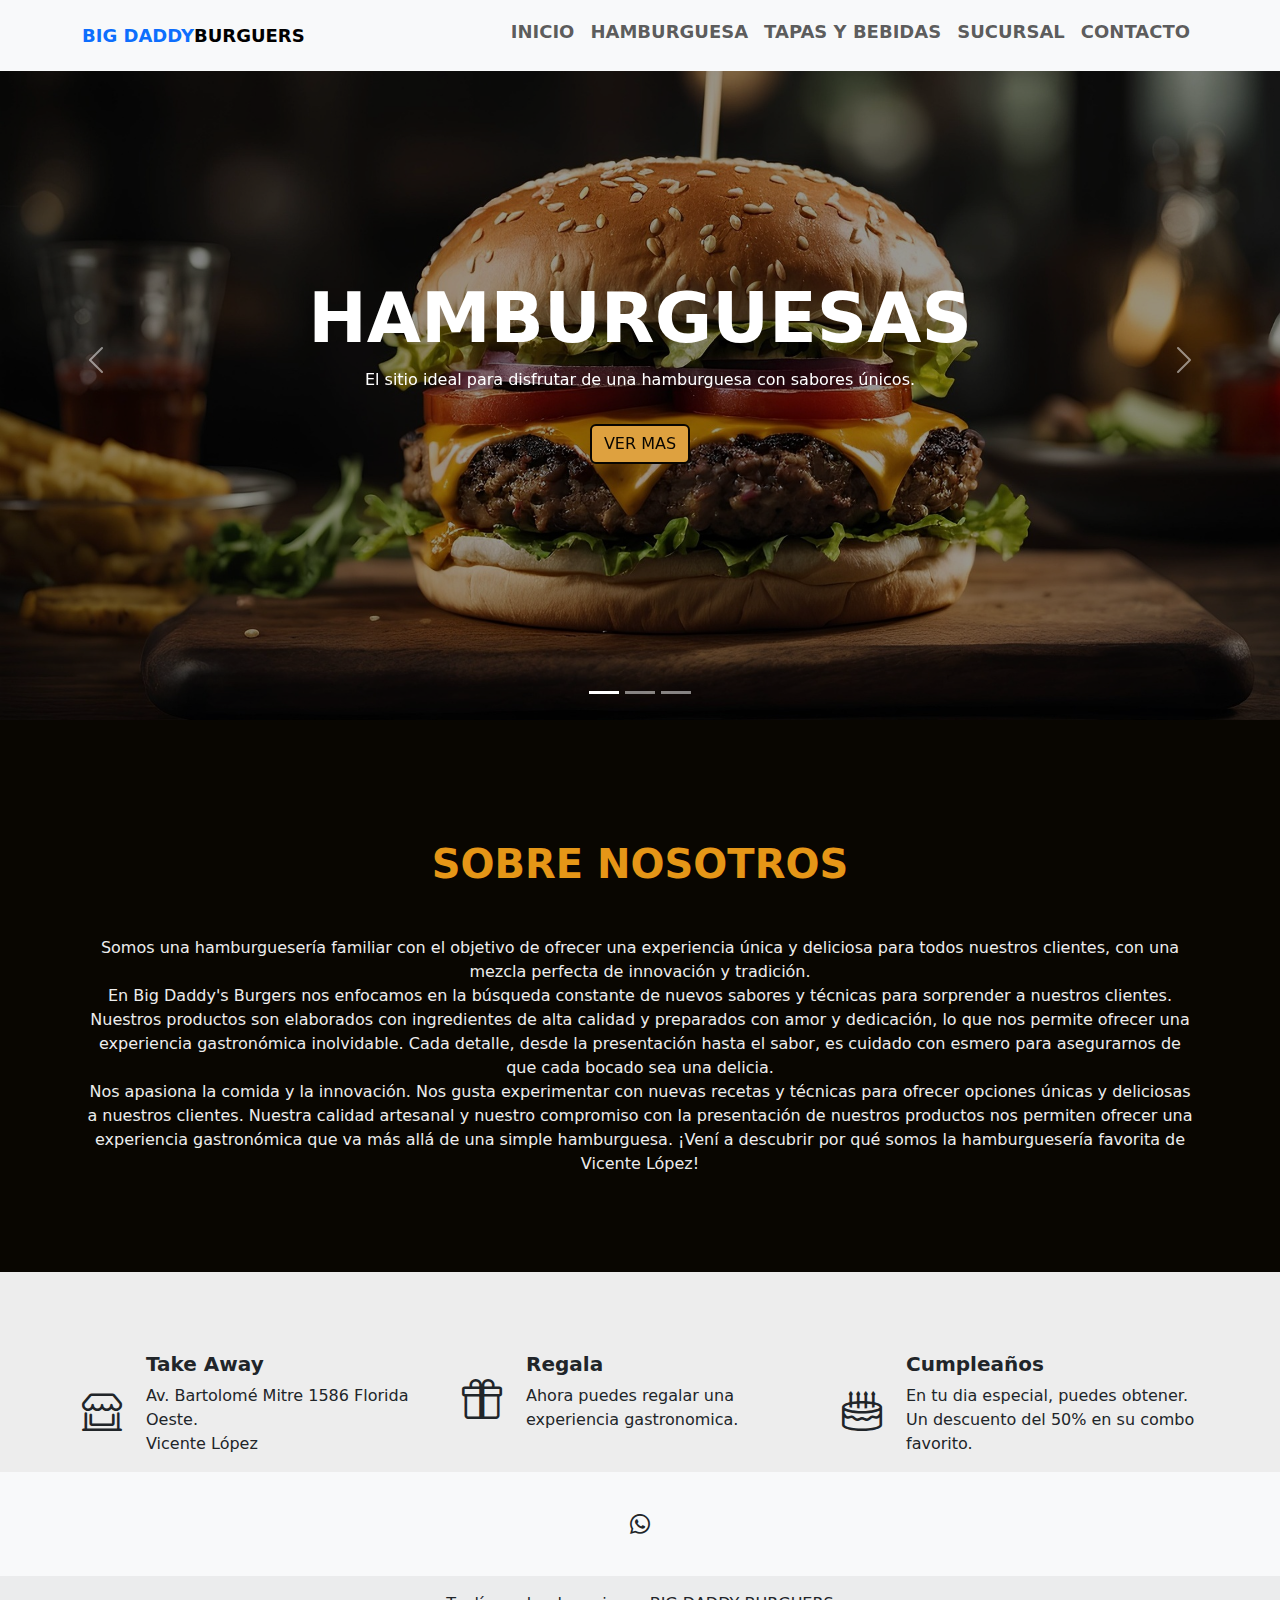
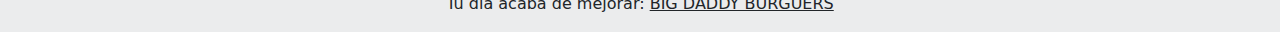
<file: index.html>
<!DOCTYPE html>
<html lang="es">

<head>
    <meta charset="UTF-8">
    <meta name="viewport" content="width=device-width, initial-scale=1.0">

    <title>BIGDADDYBURGUERS</title>

    <link rel="shortcut icon" href="./MULTIMEDIA/LOGO Y FONDO/LOGO SIN FONDO.png" type="ICONO">

    <link href="https://cdn.jsdelivr.net/npm/bootstrap@5.3.3/dist/css/bootstrap.min.css" rel="stylesheet"
        integrity="sha384-QWTKZyjpPEjISv5WaRU9OFeRpok6YctnYmDr5pNlyT2bRjXh0JMhjY6hW+ALEwIH" crossorigin="anonymous">
    <link rel="stylesheet" href="https://cdn.jsdelivr.net/npm/bootstrap-icons@1.11.3/font/bootstrap-icons.min.css">

    <link rel="stylesheet" href="./estilos.css">
</head>


<body>

    <!-- nav inicio -->

    <nav class="navbar navbar-expand-lg navbar-light bg-light fixed-top">
        <div class="container">
            <a href="#" class="navbar-brand"> <span class="text-primary">BIG DADDY</span>BURGUERS</a>
            <button class="navbar-toggler" type="button" data-bs-toggle="collapse" data-bs-target="#navbar-start"
                aria-controls="navbar-start" aria-expanded="false" aria-label="Toggle navigation">
                <span class="navbar-toggler-icon"></span>
            </button>
            <div class="collapse navbar-collapse" id="navbar-start">
                <ul class="navbar-nav ms-auto mb-2 mb-1g-0">
                    <li class="nav-item">
                        <a class="nav-link" href="#">INICIO</a>
                    </li>
                    <li class="nav-item">
                        <a class="nav-link" href="./PAGINAS/HAMBURGUESA.HTML">HAMBURGUESA</a>
                    </li>
                    <li class="nav-item">
                        <a class="nav-link" href="./PAGINAS/TAPASYBEDIDAS.HTML">TAPAS Y BEBIDAS</a>
                    </li>
                    <li class="nav-item">
                        <a class="nav-link" href="./PAGINAS/SUCURSAL.HTML">SUCURSAL</a>
                    </li>
                    <li class="nav-item">
                        <a class="nav-link" href="./PAGINAS/CONTACTO.HTML">CONTACTO</a>
                    </li>
                </ul>
            </div>
        </div>
    </nav>

    <!-- fin inicio -->

    <!-- carousel button inicio -->
    <div id="carouselE1" class="carousel slide" data-bs-ride="carousel">

        <div class="carousel-indicators">
            <button type="button" data-bs-target="#carouselE1" data-bs-slide-to="0" class="active" aria-current="true"
                aria-label="Slide 1"></button>
            <button type="button" data-bs-target="#carouselE1" data-bs-slide-to="1" aria-label="Slide 2"></button>
            <button type="button" data-bs-target="#carouselE1" data-bs-slide-to="2" aria-label="Slide 3"></button>
        </div>
        <!-- carousel button fin -->

        <!-- carousel inicio -->
        <div class="carousel-inner">
            <div class="carousel-item active">
                <img src="./MULTIMEDIA/HAMBURGUESAS/1.jpg" class="d-block w-100" alt="HAMBURGUESA">
                <div class="carousel-caption">
                    <h5>HAMBURGUESAS</h5>
                    <p>El sitio ideal para disfrutar de una hamburguesa con sabores únicos.</p>
                    <P> <a href="./PAGINAS/HAMBURGUESA.HTML" class="btn btn-primary mt-3">VER MAS</a></P>
                </div>
            </div>

            <div class="carousel-item">
                <img src="./MULTIMEDIA/TAPAS/1.jpg" class="d-block w-100" alt="TAPAS Y BEBIDAS">
                <div class="carousel-caption">
                    <h5>TAPAS Y BEBIDAS</h5>
                    <p>El sitio ideal para compartir unas tapas caseras con sabores únicos junto a tus seres queridos.
                    </p>
                    <P> <a href="./PAGINAS/TAPASYBEDIDAS.HTML" class="btn btn-primary mt-3">VER MAS</a></P>
                </div>
            </div>

            <div class="carousel-item">
                <img src="./MULTIMEDIA/LOGO Y FONDO/1.jpg" class="d-block w-100" alt="LOCAL">
                <div class="carousel-caption">
                    <h5>NUESTRO LOCAL</h5>
                    <p>Te esperamos en nuestra sucursal para disfrutar de las mejores hamburguesas.</p>
                    <P> <a href="./PAGINAS/SUCURSAL.HTML" class="btn btn-primary mt-3">VER MAS</a></P>
                </div>
            </div>
        </div>
        <!-- carousel fin -->

        <!-- carousel control inicio -->
        <button class="carousel-control-prev" type="button" data-bs-target="#carouselE1" data-bs-slide="prev">
            <span class="carousel-control-prev-icon" aria-hidden="true"></span>
            <span class="visually-hidden">Previous</span>
        </button>

        <button class="carousel-control-next" type="button" data-bs-target="#carouselE1" data-bs-slide="next">
            <span class="carousel-control-next-icon" aria-hidden="true"></span>
            <span class="visually-hidden">Next</span>
        </button>
    </div>

    <!-- carousel control fin -->


    <!-- banner inicio -->
    <section class="banner">
        <div class="container">
            <div class="col-md-12 text-center">
                <h2>SOBRE NOSOTROS</h2>
                <p>Somos una hamburguesería familiar con el objetivo de ofrecer una experiencia única y deliciosa para
                    todos nuestros clientes, con una mezcla perfecta de innovación y tradición. <br> En Big Daddy's
                    Burgers nos enfocamos en la búsqueda constante de nuevos sabores y técnicas para sorprender a
                    nuestros clientes. Nuestros productos son elaborados con ingredientes de alta calidad y preparados
                    con amor y dedicación, lo que nos permite ofrecer una experiencia gastronómica inolvidable. Cada
                    detalle, desde la presentación hasta el sabor, es cuidado con esmero para asegurarnos de que cada
                    bocado sea una delicia. <br> Nos apasiona la comida y la innovación. Nos gusta experimentar con
                    nuevas recetas y técnicas para ofrecer opciones únicas y deliciosas a nuestros clientes. Nuestra
                    calidad artesanal y nuestro compromiso con la presentación de nuestros productos nos permiten
                    ofrecer una experiencia gastronómica que va más allá de una simple hamburguesa. ¡Vení a descubrir
                    por qué somos la hamburguesería favorita de Vicente López!</p>
            </div>
        </div>
    </section>
    <!-- banner fin -->

    <!-- servicios inicio -->
    <section class="section-icons">
        <div class="container">
            <div class="row">

                <div class="col-12 col-mb-12 col-lg-4 box-icons">
                    <div class="d-flex align-items-center">
                        <i class="bi bi-shop-window"></i>
                        <div class="ms-4">
                            <h3>Take Away</h3>
                            <p>Av. Bartolomé Mitre 1586 Florida Oeste. <br> Vicente López</p>
                        </div>
                    </div>
                </div>

                <div class="col-12 col-mb-12 col-lg-4 box-icons">
                    <div class="d-flex align-items-center">
                        <i class="bi bi-gift"></i>
                        <div class="ms-4">
                            <h3>Regala</h3>
                            <p>Ahora puedes regalar una experiencia gastronomica.</p>
                        </div>
                    </div>
                </div>

                <div class="col-12 col-mb-12 col-lg-4 box-icons">
                    <div class="d-flex align-items-center">
                        <i class="bi bi-cake2"></i>
                        <div class="ms-4">
                            <h3>Cumpleaños</h3>
                            <p>En tu dia especial, puedes obtener. <br> Un descuento del 50% en su combo favorito.</p>
                        </div>
                    </div>
                </div>

            </div>
        </div>
    </section>


    <!-- servicios fin -->

    <!-- footer inicio -->

    <footer class="text-center bg-body-tertiary">
        <!-- Grid container -->
        <div class="container pt-4">
            <!-- Section: Social media -->
            <section class="mb-4">
                <!-- Google -->
                <a data-mdb-ripple-init class="btn btn-link btn-floating btn-lg text-body m-1"
                    href="https://g.co/kgs/A9TGzwY" role="button" data-mdb-ripple-color="dark"><i
                        class="fab fa-google"></i></a>

                <!-- Whatsapp -->
                <a data-mdb-ripple-init class="btn btn-link btn-floating btn-lg text-body m-1"
                    href="https://api.whatsapp.com/send/?phone=91157247454&app_absent=0" role="button"
                    data-mdb-ripple-color="dark"><i class="bi bi-whatsapp"></i></a>

                <!-- Instagram -->
                <a data-mdb-ripple-init class="btn btn-link btn-floating btn-lg text-body m-1"
                    href="https://www.instagram.com/Bigdaddysburgers_/" role="button" data-mdb-ripple-color="dark"><i
                        class="fab fa-instagram"></i></a>
            </section>
            <!-- Section: Social media -->
        </div>
        <!-- Grid container -->

        <!-- Copyright -->
        <div class="text-center p-3" style="background-color: rgba(0, 0, 0, 0.05);">
            Tu día acaba de mejorar:
            <a class="text-body"
                href="https://bigdaddysburgers.com.ar/menuweb.html?fbclid=PAZXh0bgNhZW0CMTEAAaa1sEghoHsFmiJ4HIb1IYEml_WMRYnoOsvRmr8aty3r1dHey62KFiYzOMU_aem_fHeHWSnLGKRG3B9Twr-Djw">BIG
                DADDY BURGUERS</a>
        </div>
        <!-- Copyright -->
    </footer>


    <!-- footer  fin -->

</body>

<script src="https://cdn.jsdelivr.net/npm/bootstrap@5.3.3/dist/js/bootstrap.bundle.min.js"
    integrity="sha384-YvpcrYf0tY3lHB60NNkmXc5s9fDVZLESaAA55NDzOxhy9GkcIdslK1eN7N6jIeHz" crossorigin="anonymous">
</script>

</html>
</file>
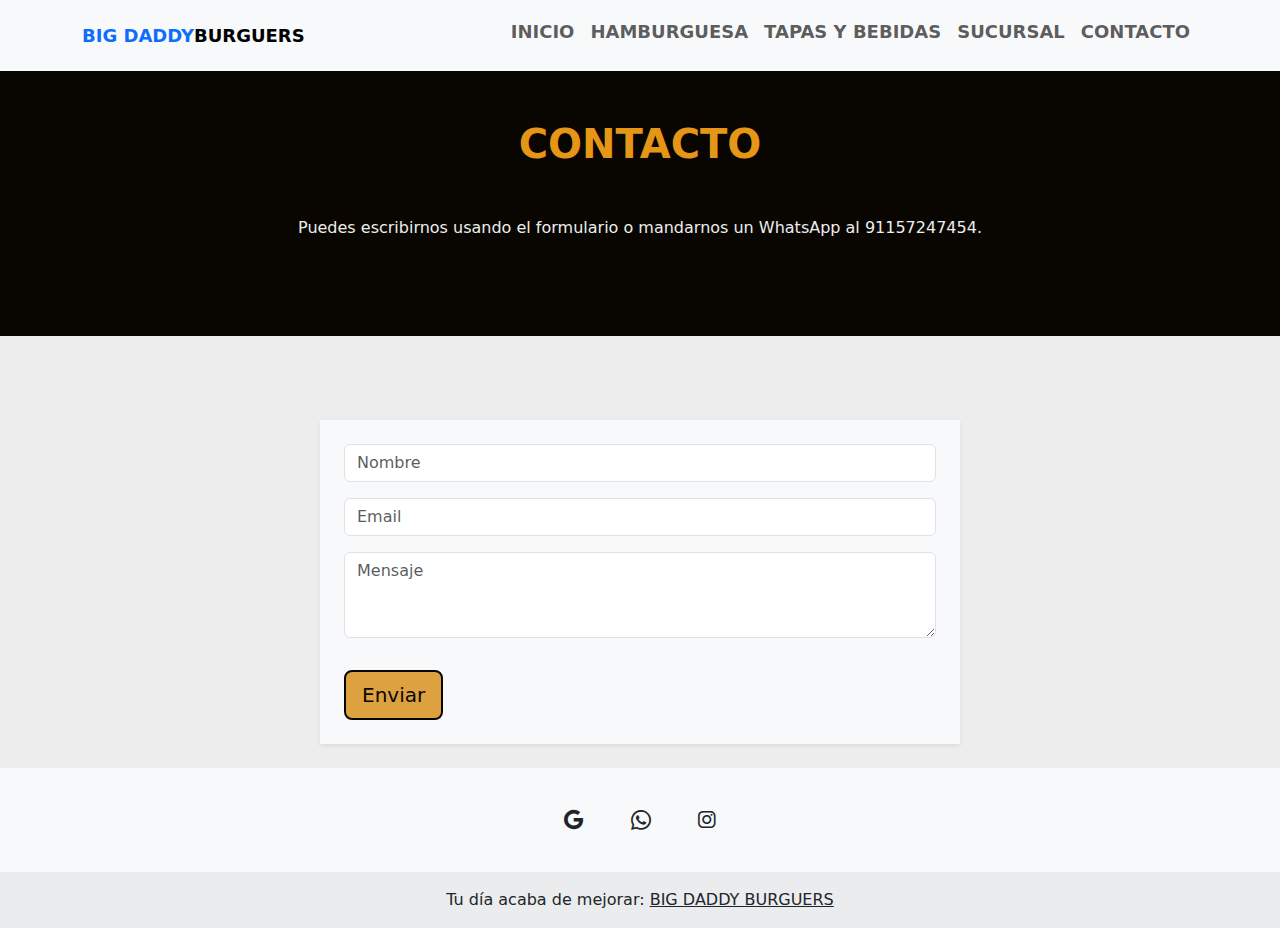
<file: PAGINAS/CONTACTO.HTML>
<!DOCTYPE html>
<html lang="es">

<head>
    <meta charset="UTF-8">
    <meta name="viewport" content="width=device-width, initial-scale=1.0">

    <title>CONTACTO</title>
    <link rel="stylesheet" href="https://cdnjs.cloudflare.com/ajax/libs/font-awesome/6.7.2/css/all.min.css"
        integrity="sha512-Evv84Mr4kqVGRNSgIGL/F/aIDqQb7xQ2vcrdIwxfjThSH8CSR7PBEakCr51Ck+w+/U6swU2Im1vVX0SVk9ABhg=="
        crossorigin="anonymous" referrerpolicy="no-referrer" />

    <link rel="shortcut icon" href="./MULTIMEDIA/LOGO Y FONDO/LOGO SIN FONDO.png" type="ICONO">

    <link href="https://cdn.jsdelivr.net/npm/bootstrap@5.3.3/dist/css/bootstrap.min.css" rel="stylesheet"
        integrity="sha384-QWTKZyjpPEjISv5WaRU9OFeRpok6YctnYmDr5pNlyT2bRjXh0JMhjY6hW+ALEwIH" crossorigin="anonymous">
    <link rel="stylesheet" href="https://cdn.jsdelivr.net/npm/bootstrap-icons@1.11.3/font/bootstrap-icons.min.css">

    <link rel="stylesheet" href="../estilos.css">
</head>


<body>

    <!-- nav inicio -->

    <nav class="navbar navbar-expand-lg navbar-light bg-light fixed-top">
        <div class="container">
            <a href="../index.html" class="navbar-brand"> <span class="text-primary">BIG DADDY</span>BURGUERS</a>
            <button class="navbar-toggler" type="button" data-bs-toggle="collapse" data-bs-target="#navbar-start"
                aria-controls="navbar-start" aria-expanded="false" aria-label="Toggle navigation">
                <span class="navbar-toggler-icon"></span>
            </button>
            <div class="collapse navbar-collapse" id="navbar-start">
                <ul class="navbar-nav ms-auto mb-2 mb-1g-0">
                    <li class="nav-item">
                        <a class="nav-link" href="../index.html">INICIO</a>
                    </li>
                    <li class="nav-item">
                        <a class="nav-link" href="./HAMBURGUESA.HTML">HAMBURGUESA</a>
                    </li>
                    <li class="nav-item">
                        <a class="nav-link" href="./TAPASYBEDIDAS.HTML">TAPAS Y BEBIDAS</a>
                    </li>
                    <li class="nav-item">
                        <a class="nav-link" href="./SUCURSAL.HTML">SUCURSAL</a>
                    </li>
                    <li class="nav-item">
                        <a class="nav-link" href="#">CONTACTO</a>
                    </li>
                </ul>
            </div>
        </div>
    </nav>

    <!-- nav fin-->


    <!-- banner inicio -->
    <section class="banner">
        <div class="container">
            <div class="col-md-12 text-center">
                <h2>CONTACTO</h2>
                <p>Puedes escribirnos usando el formulario o mandarnos un WhatsApp al 91157247454.</p>
            </div>
        </div>
    </section>
    <!-- banner fin -->



    <!-- formulario inicio -->
    <section class="form">
        <div class="d-flex justify-content-center">
            <div class="col-12 col-md-12 col-lg-6 pt-4 pb-4">
                <form action="#" class="bg-light p-4 m-auto shadow-sm">
                    <div class="row">
                        <div class="col-md-12">
                            <div class="mb-3">
                                <input class="form-control" placeholder="Nombre" type="text" required>
                            </div>
                        </div>
                        <div class="col-md-12">
                            <div class="mb-3">
                                <input class="form-control" placeholder="Email" type="email" required>
                            </div>
                        </div>
                        <div class="col-md-12">
                            <div class="mb-3">
                                <textarea class="form-control" placeholder="Mensaje" rows="3" required></textarea>
                            </div>
                        </div>
                        <div>
                            <button class="btn btn-primary btn-lg btn-block mt-3" type="button">Enviar</button>
                        </div>
                </form>
            </div>
        </div>
    </section>

    <!-- formulario fin -->


    <!-- footer inicio -->

    <footer class="text-center bg-body-tertiary">
        <!-- Grid container -->
        <div class="container pt-4">
            <!-- Section: Social media -->
            <section class="mb-4">
                <!-- Google -->
                <a data-mdb-ripple-init class="btn btn-link btn-floating btn-lg text-body m-1"
                    href="https://g.co/kgs/A9TGzwY" role="button" data-mdb-ripple-color="dark"><i
                        class="fab fa-google"></i></a>

                <!-- Whatsapp -->
                <a data-mdb-ripple-init class="btn btn-link btn-floating btn-lg text-body m-1"
                    href="https://api.whatsapp.com/send/?phone=91157247454&app_absent=0" role="button"
                    data-mdb-ripple-color="dark"><i class="bi bi-whatsapp"></i></a>

                <!-- Instagram -->
                <a data-mdb-ripple-init class="btn btn-link btn-floating btn-lg text-body m-1"
                    href="https://www.instagram.com/Bigdaddysburgers_/" role="button" data-mdb-ripple-color="dark"><i
                        class="fab fa-instagram"></i></a>
            </section>
            <!-- Section: Social media -->
        </div>
        <!-- Grid container -->

        <!-- Copyright -->
        <div class="text-center p-3" style="background-color: rgba(0, 0, 0, 0.05);">
            Tu día acaba de mejorar:
            <a class="text-body"
                href="https://bigdaddysburgers.com.ar/menuweb.html?fbclid=PAZXh0bgNhZW0CMTEAAaa1sEghoHsFmiJ4HIb1IYEml_WMRYnoOsvRmr8aty3r1dHey62KFiYzOMU_aem_fHeHWSnLGKRG3B9Twr-Djw">BIG
                DADDY BURGUERS</a>
        </div>
        <!-- Copyright -->
    </footer>


    <!-- footer  fin -->



    <script src="https://cdn.jsdelivr.net/npm/bootstrap@5.3.3/dist/js/bootstrap.bundle.min.js"
        integrity="sha384-YvpcrYf0tY3lHB60NNkmXc5s9fDVZLESaAA55NDzOxhy9GkcIdslK1eN7N6jIeHz" crossorigin="anonymous">
    </script>

</body>

</html>
</file>
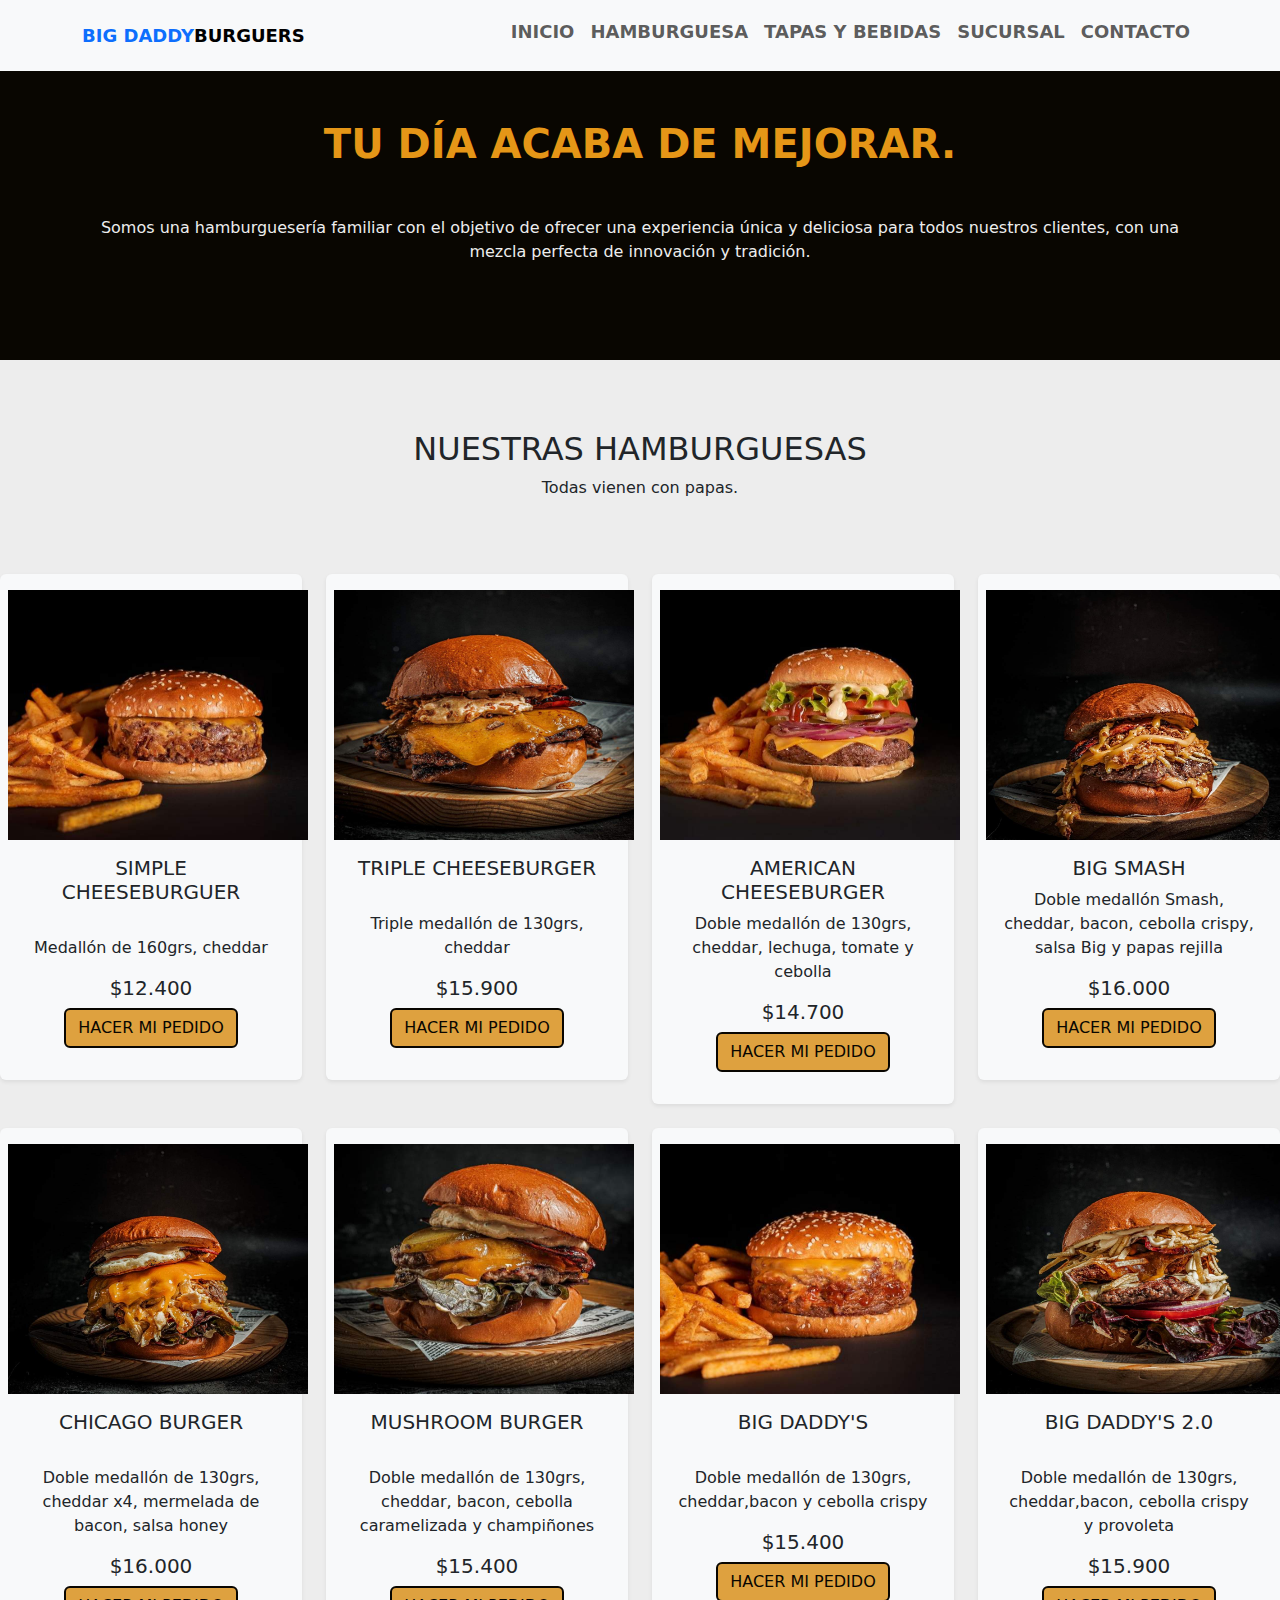
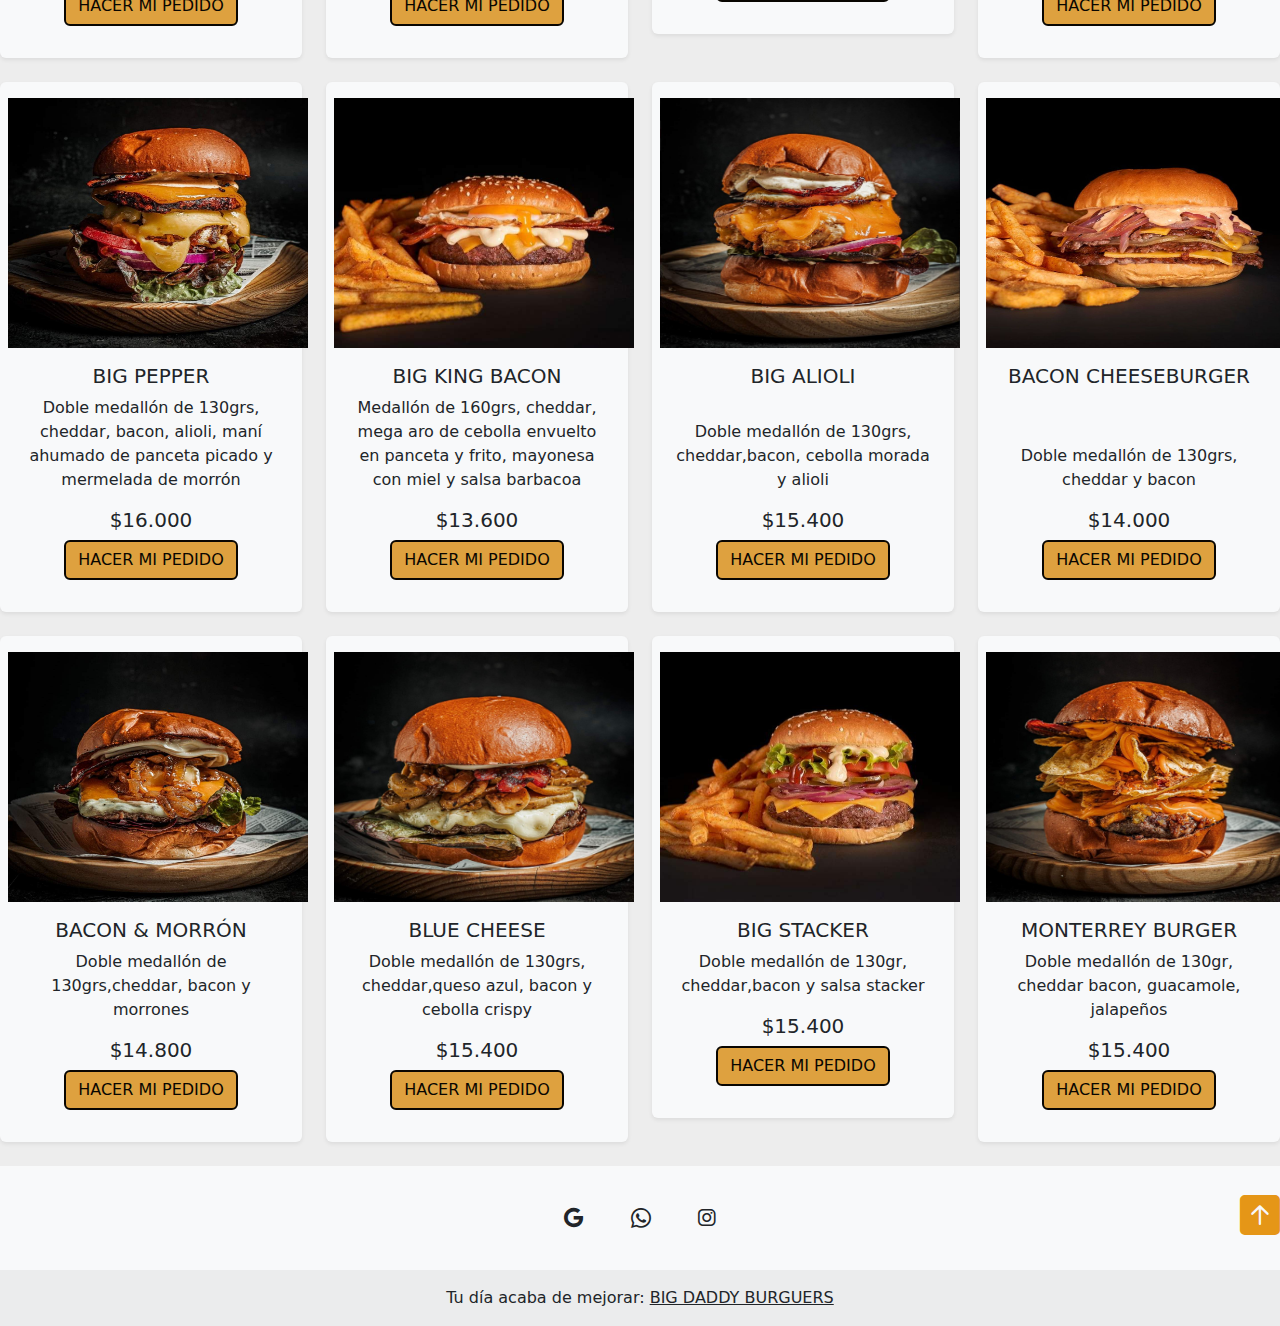
<file: PAGINAS/HAMBURGUESA.HTML>
<!DOCTYPE html>
<html lang="es">

<head>
    <meta charset="UTF-8">
    <meta name="viewport" content="width=device-width, initial-scale=1.0">

    <title>HAMBURGUESAS</title>
    <link rel="stylesheet" href="https://cdnjs.cloudflare.com/ajax/libs/font-awesome/6.7.2/css/all.min.css"
        integrity="sha512-Evv84Mr4kqVGRNSgIGL/F/aIDqQb7xQ2vcrdIwxfjThSH8CSR7PBEakCr51Ck+w+/U6swU2Im1vVX0SVk9ABhg=="
        crossorigin="anonymous" referrerpolicy="no-referrer" />

    <link rel="shortcut icon" href="./MULTIMEDIA/LOGO Y FONDO/LOGO SIN FONDO.png" type="ICONO">

    <link href="https://cdn.jsdelivr.net/npm/bootstrap@5.3.3/dist/css/bootstrap.min.css" rel="stylesheet"
        integrity="sha384-QWTKZyjpPEjISv5WaRU9OFeRpok6YctnYmDr5pNlyT2bRjXh0JMhjY6hW+ALEwIH" crossorigin="anonymous">
    <link rel="stylesheet" href="https://cdn.jsdelivr.net/npm/bootstrap-icons@1.11.3/font/bootstrap-icons.min.css">

    <link rel="stylesheet" href="../estilos.css">
</head>


<body>

    <!-- nav inicio -->

    <nav class="navbar navbar-expand-lg navbar-light bg-light fixed-top">
        <div class="container">
            <a href="../index.html" class="navbar-brand"> <span class="text-primary">BIG DADDY</span>BURGUERS</a>
            <button class="navbar-toggler" type="button" data-bs-toggle="collapse" data-bs-target="#navbar-start"
                aria-controls="navbar-start" aria-expanded="false" aria-label="Toggle navigation">
                <span class="navbar-toggler-icon"></span>
            </button>
            <div class="collapse navbar-collapse" id="navbar-start">
                <ul class="navbar-nav ms-auto mb-2 mb-1g-0">
                    <li class="nav-item">
                        <a class="nav-link" href="../index.html">INICIO</a>
                    </li>
                    <li class="nav-item">
                        <a class="nav-link" href="#">HAMBURGUESA</a>
                    </li>
                    <li class="nav-item">
                        <a class="nav-link" href="./TAPASYBEDIDAS.HTML">TAPAS Y BEBIDAS</a>
                    </li>
                    <li class="nav-item">
                        <a class="nav-link" href="./SUCURSAL.HTML">SUCURSAL</a>
                    </li>
                    <li class="nav-item">
                        <a class="nav-link" href="./CONTACTO.HTML">CONTACTO</a>
                    </li>
                </ul>
            </div>
        </div>
    </nav>

    <!-- nav fin-->

    <!-- banner inicio -->
    <section class="banner">
        <div class="container">
            <div class="col-md-12 text-center">
                <h2>Tu día acaba de mejorar.</h2>
                <p>Somos una hamburguesería familiar con el objetivo de ofrecer una experiencia única y deliciosa para
                    todos nuestros clientes, con una mezcla perfecta de innovación y tradición.</p>
            </div>
        </div>
    </section>
    <!-- banner fin -->

    <!-- productos titulo inicio -->
    <section class="product">
        <div class="container">

            <div class="row">
                <div class="section-header text-center pb-5">
                    <h2>NUESTRAS HAMBURGUESAS</h2>
                    <p>Todas vienen con papas.</p>
                </div>
            </div>
        </div>
    </section>
    <!-- productos titulo fin -->

    <!-- productos card inicio -->
    <div class="row">

        <div class="col-12 col-md-6 col-lg-3">
            <div class="card bg-light shadow-sm border-0 px-2 py-3 mb-4 text-center">
                <div class="text-center">
                    <img src="../MULTIMEDIA/HAMBURGUESAS/SIMPLE CON CHEDAR.jpg" alt="">
                </div>
                <div class="card-body">
                    <h5 class="card-title">SIMPLE CHEESEBURGUER</h5>
                    <p> <br> Medallón de 160grs, cheddar <br></p>
                    <h5 class="card-title"> $12.400</h5>
                    <a href="https://api.whatsapp.com/send/?phone=91157247454&app_absent=0"
                        class="btn btn-primary">HACER MI PEDIDO</a>
                </div>
            </div>
        </div>

        <div class="col-12 col-md-6 col-lg-3">
            <div class="card bg-light shadow-sm border-0 px-2 py-3 mb-4 text-center">
                <div class="text-center">
                    <img src="../MULTIMEDIA/HAMBURGUESAS/TRIPLE CHEESEBURGER.jpg" alt="">
                </div>
                <div class="card-body">
                    <h5 class="card-title">TRIPLE CHEESEBURGER</h5>
                    <p> <br> Triple medallón de 130grs, cheddar <br> </p>
                    <h5 class="card-title">$15.900</h5>
                    <a href="https://api.whatsapp.com/send/?phone=91157247454&app_absent=0"
                        class="btn btn-primary">HACER MI PEDIDO</a>
                </div>
            </div>
        </div>

        <div class="col-12 col-md-6 col-lg-3">
            <div class="card bg-light shadow-sm border-0 px-2 py-3 mb-4 text-center">
                <div class="text-center">
                    <img src="../MULTIMEDIA/HAMBURGUESAS/AMERICAN CHEESEBURGER.jpg" alt="">
                </div>
                <div class="card-body">
                    <h5 class="card-title">AMERICAN CHEESEBURGER</h5>
                    <p>Doble medallón de 130grs, cheddar, lechuga, tomate y cebolla</p>
                    <h5 class="card-title"> $14.700</h5>
                    <a href="https://api.whatsapp.com/send/?phone=91157247454&app_absent=0"
                        class="btn btn-primary">HACER MI PEDIDO</a>
                </div>
            </div>
        </div>

        <div class="col-12 col-md-6 col-lg-3">
            <div class="card bg-light shadow-sm border-0 px-2 py-3 mb-4 text-center">
                <div class="text-center">
                    <img src="../MULTIMEDIA/HAMBURGUESAS/BIG SMASH.jpg" alt="">
                </div>
                <div class="card-body">
                    <h5 class="card-title">BIG SMASH</h5>
                    <p>Doble medallón Smash, cheddar, bacon, cebolla crispy, salsa Big y papas rejilla</p>
                    <h5 class="card-title"> $16.000</h5>
                    <a href="https://api.whatsapp.com/send/?phone=91157247454&app_absent=0"
                        class="btn btn-primary">HACER MI PEDIDO</a>
                </div>
            </div>
        </div>

        <div class="col-12 col-md-6 col-lg-3">
            <div class="card bg-light shadow-sm border-0 px-2 py-3 mb-4 text-center">
                <div class="text-center">
                    <img src="../MULTIMEDIA/HAMBURGUESAS/CHICAGO BURGER.jpg" alt="">
                </div>
                <div class="card-body">
                    <h5 class="card-title">CHICAGO BURGER</h5>
                    <p> <br> Doble medallón de 130grs, cheddar x4, mermelada de bacon, salsa honey</p>
                    <h5 class="card-title"> $16.000</h5>
                    <a href="https://api.whatsapp.com/send/?phone=91157247454&app_absent=0"
                        class="btn btn-primary">HACER MI PEDIDO</a>
                </div>
            </div>
        </div>

        <div class="col-12 col-md-6 col-lg-3">
            <div class="card bg-light shadow-sm border-0 px-2 py-3 mb-4 text-center">
                <div class="text-center">
                    <img src="../MULTIMEDIA/HAMBURGUESAS/MUSHROOM BURGER.jpg" alt="">
                </div>
                <div class="card-body">
                    <h5 class="card-title">MUSHROOM BURGER</h5>
                    <p> <br> Doble medallón de 130grs, cheddar, bacon, cebolla caramelizada y champiñones</p>
                    <h5 class="card-title"> $15.400</h5>
                    <a href="https://api.whatsapp.com/send/?phone=91157247454&app_absent=0"
                        class="btn btn-primary">HACER MI PEDIDO</a>
                </div>
            </div>
        </div>

        <div class="col-12 col-md-6 col-lg-3">
            <div class="card bg-light shadow-sm border-0 px-2 py-3 mb-4 text-center">
                <div class="text-center">
                    <img src="../MULTIMEDIA/HAMBURGUESAS/BIG DADDY'S.jpg" alt="">
                </div>
                <div class="card-body">
                    <h5 class="card-title">BIG DADDY'S</h5>
                    <p> <br> Doble medallón de 130grs, cheddar,bacon y cebolla crispy</p>
                    <h5 class="card-title"> $15.400</h5>
                    <a href="https://api.whatsapp.com/send/?phone=91157247454&app_absent=0"
                        class="btn btn-primary">HACER MI PEDIDO</a>
                </div>
            </div>
        </div>

        <div class="col-12 col-md-6 col-lg-3">
            <div class="card bg-light shadow-sm border-0 px-2 py-3 mb-4 text-center">
                <div class="text-center">
                    <img src="../MULTIMEDIA/HAMBURGUESAS/BIG DADDY'S 2.0.jpg" alt="">
                </div>
                <div class="card-body">
                    <h5 class="card-title">BIG DADDY'S 2.0</h5>
                    <p><br> Doble medallón de 130grs, cheddar,bacon, cebolla crispy y provoleta</p>
                    <h5 class="card-title"> $15.900</h5>
                    <a href="https://api.whatsapp.com/send/?phone=91157247454&app_absent=0"
                        class="btn btn-primary">HACER MI PEDIDO</a>
                </div>
            </div>
        </div>

        <div class="col-12 col-md-6 col-lg-3">
            <div class="card bg-light shadow-sm border-0 px-2 py-3 mb-4 text-center">
                <div class="text-center">
                    <img src="../MULTIMEDIA/HAMBURGUESAS/BIG PEPPER.jpg" alt="">
                </div>
                <div class="card-body">
                    <h5 class="card-title">BIG PEPPER</h5>
                    <p>Doble medallón de 130grs, cheddar, bacon, alioli, maní ahumado de panceta picado y mermelada de
                        morrón</p>
                    <h5 class="card-title"> $16.000</h5>
                    <a href="https://api.whatsapp.com/send/?phone=91157247454&app_absent=0"
                        class="btn btn-primary">HACER MI PEDIDO</a>
                </div>
            </div>
        </div>

        <div class="col-12 col-md-6 col-lg-3">
            <div class="card bg-light shadow-sm border-0 px-2 py-3 mb-4 text-center">
                <div class="text-center">
                    <img src="../MULTIMEDIA/HAMBURGUESAS/BIG KING BACON.jpg" alt="">
                </div>
                <div class="card-body">
                    <h5 class="card-title">BIG KING BACON</h5>
                    <p>Medallón de 160grs, cheddar, mega aro de cebolla envuelto en panceta y frito, mayonesa con miel y
                        salsa barbacoa</p>
                    <h5 class="card-title"> $13.600</h5>
                    <a href="https://api.whatsapp.com/send/?phone=91157247454&app_absent=0"
                        class="btn btn-primary">HACER MI PEDIDO</a>
                </div>
            </div>
        </div>

        <div class="col-12 col-md-6 col-lg-3">
            <div class="card bg-light shadow-sm border-0 px-2 py-3 mb-4 text-center">
                <div class="text-center">
                    <img src="../MULTIMEDIA/HAMBURGUESAS/BIG ALIOLI.jpg" alt="">
                </div>
                <div class="card-body">
                    <h5 class="card-title">BIG ALIOLI</h5>
                    <p><br> Doble medallón de 130grs, cheddar,bacon, cebolla morada y alioli</p>
                    <h5 class="card-title"> $15.400</h5>
                    <a href="https://api.whatsapp.com/send/?phone=91157247454&app_absent=0"
                        class="btn btn-primary">HACER MI PEDIDO</a>
                </div>
            </div>
        </div>

        <div class="col-12 col-md-6 col-lg-3">
            <div class="card bg-light shadow-sm border-0 px-2 py-3 mb-4 text-center">
                <div class="text-center">
                    <img src="../MULTIMEDIA/HAMBURGUESAS/BACON CHEESEBURGER.jpg" alt="">
                </div>
                <div class="card-body">
                    <h5 class="card-title">BACON CHEESEBURGER</h5>
                    <p> <br> <br> Doble medallón de 130grs, cheddar y bacon <br> </p>
                    <h5 class="card-title"> $14.000</h5>
                    <a href="https://api.whatsapp.com/send/?phone=91157247454&app_absent=0"
                        class="btn btn-primary">HACER MI PEDIDO</a>
                </div>
            </div>
        </div>

        <div class="col-12 col-md-6 col-lg-3">
            <div class="card bg-light shadow-sm border-0 px-2 py-3 mb-4 text-center">
                <div class="text-center">
                    <img src="../MULTIMEDIA/HAMBURGUESAS/BACON & MORRÓN.jpg" alt="">
                </div>
                <div class="card-body">
                    <h5 class="card-title">BACON & MORRÓN</h5>
                    <p>Doble medallón de 130grs,cheddar, bacon y morrones</p>
                    <h5 class="card-title"> $14.800</h5>
                    <a href="https://api.whatsapp.com/send/?phone=91157247454&app_absent=0"
                        class="btn btn-primary">HACER MI PEDIDO</a>
                </div>
            </div>
        </div>

        <div class="col-12 col-md-6 col-lg-3">
            <div class="card bg-light shadow-sm border-0 px-2 py-3 mb-4 text-center">
                <div class="text-center">
                    <img src="../MULTIMEDIA/HAMBURGUESAS/BLUE CHEESE.jpg" alt="">
                </div>
                <div class="card-body">
                    <h5 class="card-title">BLUE CHEESE</h5>
                    <p>Doble medallón de 130grs, cheddar,queso azul, bacon y cebolla crispy</p>
                    <h5 class="card-title"> $15.400</h5>
                    <a href="https://api.whatsapp.com/send/?phone=91157247454&app_absent=0"
                        class="btn btn-primary">HACER MI PEDIDO</a>
                </div>
            </div>
        </div>

        <div class="col-12 col-md-6 col-lg-3">
            <div class="card bg-light shadow-sm border-0 px-2 py-3 mb-4 text-center">
                <div class="text-center">
                    <img src="../MULTIMEDIA/HAMBURGUESAS/BIG STACKER.jpg" alt="">
                </div>
                <div class="card-body">
                    <h5 class="card-title">BIG STACKER</h5>
                    <p>Doble medallón de 130gr, cheddar,bacon y salsa stacker</p>
                    <h5 class="card-title"> $15.400</h5>
                    <a href="https://api.whatsapp.com/send/?phone=91157247454&app_absent=0"
                        class="btn btn-primary">HACER MI PEDIDO</a>
                </div>
            </div>
        </div>

        <div class="col-12 col-md-6 col-lg-3">
            <div class="card bg-light shadow-sm border-0 px-2 py-3 mb-4 text-center">
                <div class="text-center">
                    <img src="../MULTIMEDIA/HAMBURGUESAS/MONTERREY BURGER.jpg" alt="">
                </div>
                <div class="card-body">
                    <h5 class="card-title">MONTERREY BURGER</h5>
                    <p>Doble medallón de 130gr, cheddar bacon, guacamole, jalapeños</p>
                    <h5 class="card-title"> $15.400</h5>
                    <a href="https://api.whatsapp.com/send/?phone=91157247454&app_absent=0"
                        class="btn btn-primary">HACER MI PEDIDO</a>
                </div>
            </div>
        </div>

    </div>

    <!-- boton subir inicio -->

    <a href="#" class="subir">
        <i class="bi bi-arrow-up-square-fill"></i>
    </a>

    <!-- boton subir fin -->

    <!-- footer inicio -->

    <footer class="text-center bg-body-tertiary">
        <!-- Grid container -->
        <div class="container pt-4">
            <!-- Section: Social media -->
            <section class="mb-4">
                <!-- Google -->
                <a data-mdb-ripple-init class="btn btn-link btn-floating btn-lg text-body m-1"
                    href="https://g.co/kgs/A9TGzwY" role="button" data-mdb-ripple-color="dark"><i
                        class="fab fa-google"></i></a>

                <!-- Whatsapp -->
                <a data-mdb-ripple-init class="btn btn-link btn-floating btn-lg text-body m-1"
                    href="https://api.whatsapp.com/send/?phone=91157247454&app_absent=0" role="button"
                    data-mdb-ripple-color="dark"><i class="bi bi-whatsapp"></i></a>

                <!-- Instagram -->
                <a data-mdb-ripple-init class="btn btn-link btn-floating btn-lg text-body m-1"
                    href="https://www.instagram.com/Bigdaddysburgers_/" role="button" data-mdb-ripple-color="dark"><i
                        class="fab fa-instagram"></i></a>
            </section>
            <!-- Section: Social media -->
        </div>
        <!-- Grid container -->

        <!-- Copyright -->
        <div class="text-center p-3" style="background-color: rgba(0, 0, 0, 0.05);">
            Tu día acaba de mejorar:
            <a class="text-body"
                href="https://bigdaddysburgers.com.ar/menuweb.html?fbclid=PAZXh0bgNhZW0CMTEAAaa1sEghoHsFmiJ4HIb1IYEml_WMRYnoOsvRmr8aty3r1dHey62KFiYzOMU_aem_fHeHWSnLGKRG3B9Twr-Djw">BIG
                DADDY BURGUERS</a>
        </div>
        <!-- Copyright -->
    </footer>


    <!-- footer  fin -->




    <script src="https://cdn.jsdelivr.net/npm/bootstrap@5.3.3/dist/js/bootstrap.bundle.min.js"
        integrity="sha384-YvpcrYf0tY3lHB60NNkmXc5s9fDVZLESaAA55NDzOxhy9GkcIdslK1eN7N6jIeHz" crossorigin="anonymous">
    </script>

</body>

</html>
</file>
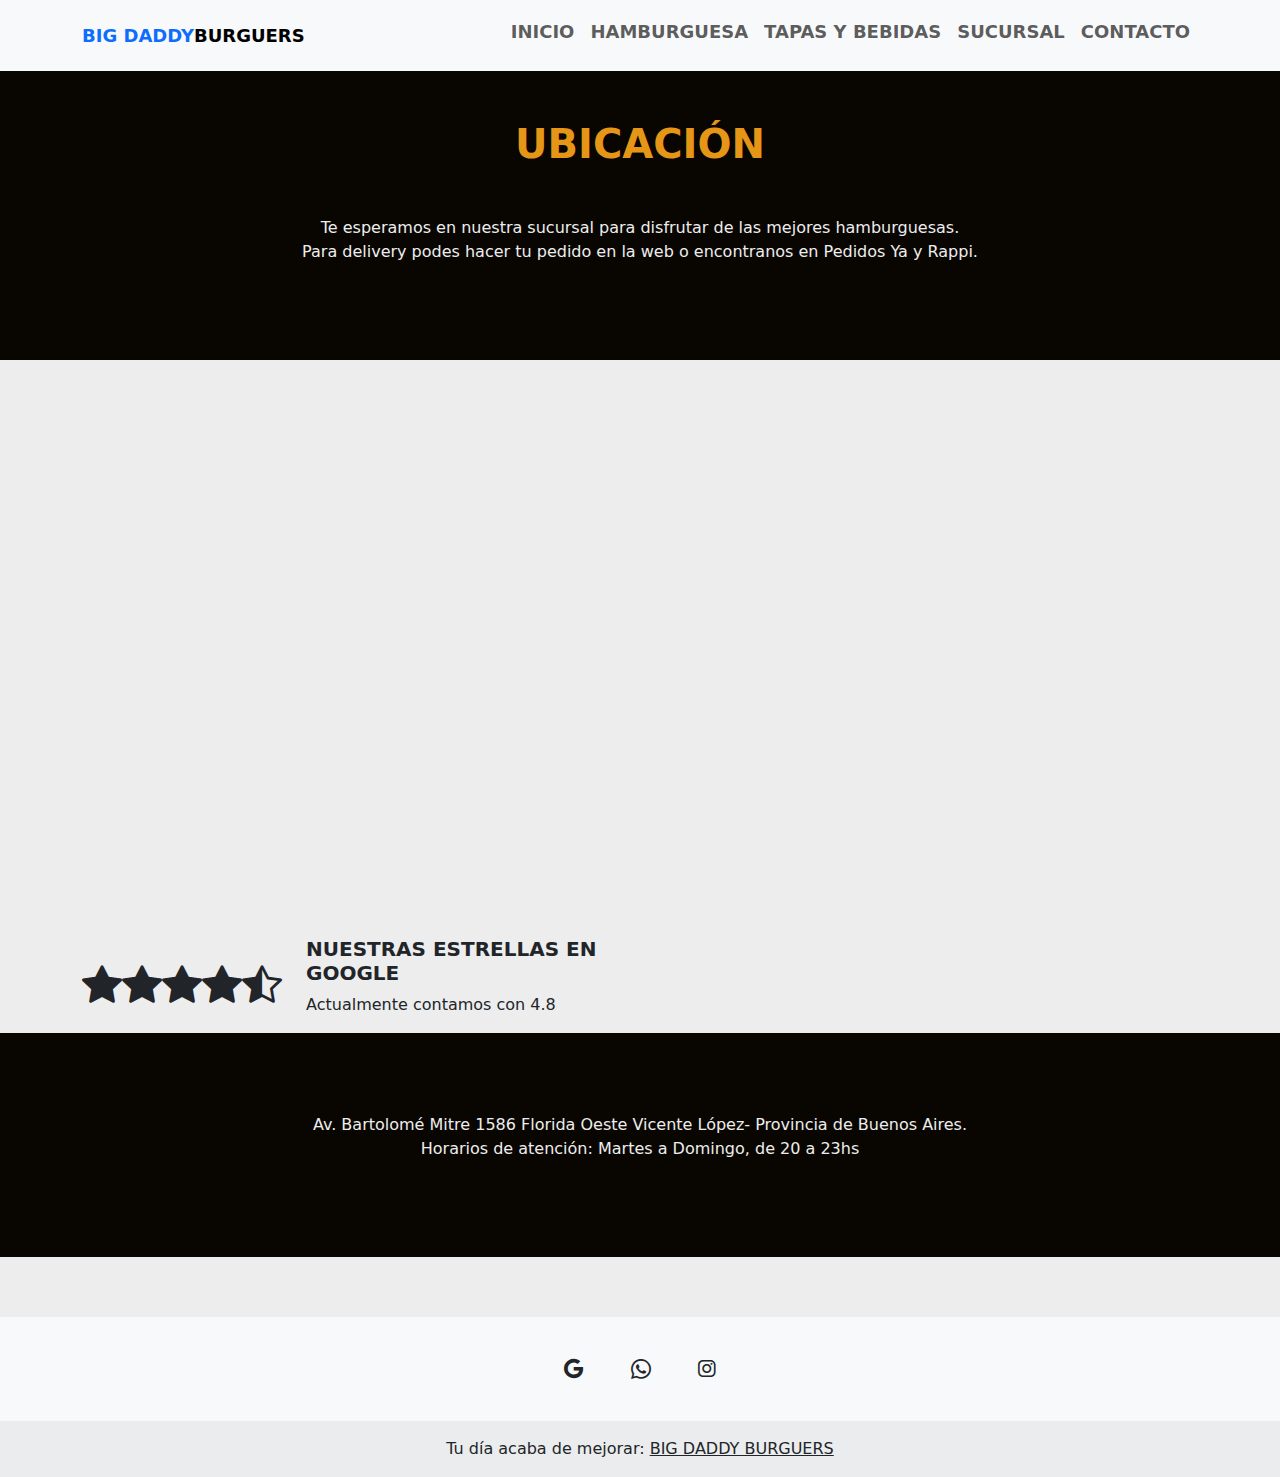
<file: PAGINAS/SUCURSAL.HTML>
<!DOCTYPE html>
<html lang="es">

<head>
    <meta charset="UTF-8">
    <meta name="viewport" content="width=device-width, initial-scale=1.0">

    <title>SUCURSAL</title>
    <link rel="stylesheet" href="https://cdnjs.cloudflare.com/ajax/libs/font-awesome/6.7.2/css/all.min.css"
        integrity="sha512-Evv84Mr4kqVGRNSgIGL/F/aIDqQb7xQ2vcrdIwxfjThSH8CSR7PBEakCr51Ck+w+/U6swU2Im1vVX0SVk9ABhg=="
        crossorigin="anonymous" referrerpolicy="no-referrer" />

    <link rel="shortcut icon" href="./MULTIMEDIA/LOGO Y FONDO/LOGO SIN FONDO.png" type="ICONO">

    <link href="https://cdn.jsdelivr.net/npm/bootstrap@5.3.3/dist/css/bootstrap.min.css" rel="stylesheet"
        integrity="sha384-QWTKZyjpPEjISv5WaRU9OFeRpok6YctnYmDr5pNlyT2bRjXh0JMhjY6hW+ALEwIH" crossorigin="anonymous">
    <link rel="stylesheet" href="https://cdn.jsdelivr.net/npm/bootstrap-icons@1.11.3/font/bootstrap-icons.min.css">

    <link rel="stylesheet" href="../estilos.css">
</head>


<body>

    <!-- nav inicio -->

    <nav class="navbar navbar-expand-lg navbar-light bg-light fixed-top">
        <div class="container">
            <a href="../index.html" class="navbar-brand"> <span class="text-primary">BIG DADDY</span>BURGUERS</a>
            <button class="navbar-toggler" type="button" data-bs-toggle="collapse" data-bs-target="#navbar-start"
                aria-controls="navbar-start" aria-expanded="false" aria-label="Toggle navigation">
                <span class="navbar-toggler-icon"></span>
            </button>
            <div class="collapse navbar-collapse" id="navbar-start">
                <ul class="navbar-nav ms-auto mb-2 mb-1g-0">
                    <li class="nav-item">
                        <a class="nav-link" href="../index.html">INICIO</a>
                    </li>
                    <li class="nav-item">
                        <a class="nav-link" href="./HAMBURGUESA.HTML">HAMBURGUESA</a>
                    </li>
                    <li class="nav-item">
                        <a class="nav-link" href="./TAPASYBEDIDAS.HTML">TAPAS Y BEBIDAS</a>
                    </li>
                    <li class="nav-item">
                        <a class="nav-link" href="#">SUCURSAL</a>
                    </li>
                    <li class="nav-item">
                        <a class="nav-link" href="./CONTACTO.HTML">CONTACTO</a>
                    </li>
                </ul>
            </div>
        </div>
    </nav>

    <!-- nav fin-->

    <!-- banner inicio -->
    <section class="banner">
        <div class="container">
            <div class="col-md-12 text-center">
                <h2>Ubicación</h2>
                <p>Te esperamos en nuestra sucursal para disfrutar de las mejores hamburguesas. <br> Para delivery podes
                    hacer tu pedido en la web o encontranos en Pedidos Ya y Rappi.</p>
            </div>
    </section>

    <!-- banner fin -->

    <!-- mapa inicio -->

    <section class="banner2">
        <div class="container2">
            <div class="col-md-12 text-center">
                <iframe
                    src="https://www.google.com/maps/embed?pb=!1m18!1m12!1m3!1d3286.710596005852!2d-58.50901649999999!3d-34.5355595!2m3!1f0!2f0!3f0!3m2!1i1024!2i768!4f13.1!3m3!1m2!1s0x95bcb713d7775b05%3A0xaaeb0aece93fac88!2sBig%20Daddys%20Burgers!5e0!3m2!1ses-419!2ses!4v1733677979163!5m2!1ses-419!2ses"
                    width="600" height="450" style="border:0; text-align: center;" allowfullscreen="" loading="lazy"
                    referrerpolicy="no-referrer-when-downgrade"></iframe>
            </div>
        </div>
    </section>

    <!-- mapa fin -->

    <!-- estrellas inicio -->
    <section class="section-icons">
        <div class="container">
            <div class="row align-items-center">
                <div class="col-12 col-mb-12 col-lg-6 box-icons align-items-center">
                    <div class="d-flex align-items-center">
                        <i class="bi bi-star-fill"></i><i class="bi bi-star-fill"></i><i class="bi bi-star-fill"></i><i
                            class="bi bi-star-fill"></i><i class="bi bi-star-half"></i>
                        <div class="ms-4 align-items-center">
                            <h3>NUESTRAS ESTRELLAS EN GOOGLE</h3>
                            <p>Actualmente contamos con 4.8 </p>
                        </div>
                    </div>
                </div>
            </div>
        </div>
    </section>
    <!-- estrellas fin-->

    <section class="banner">
        <div class="container">
            <div class="col-md-12 text-center">
                <p>Av. Bartolomé Mitre 1586 Florida Oeste Vicente López- Provincia de Buenos Aires. <br> Horarios de
                    atención: Martes a Domingo, de 20 a 23hs</p>
            </div>
        </div>
    </section>

    <!-- banner fin -->

    <!-- footer inicio -->

    <footer class="text-center bg-body-tertiary">
        <!-- Grid container -->
        <div class="container pt-4">
            <!-- Section: Social media -->
            <section class="mb-4">
                <!-- Google -->
                <a data-mdb-ripple-init class="btn btn-link btn-floating btn-lg text-body m-1"
                    href="https://g.co/kgs/A9TGzwY" role="button" data-mdb-ripple-color="dark"><i
                        class="fab fa-google"></i></a>

                <!-- Whatsapp -->
                <a data-mdb-ripple-init class="btn btn-link btn-floating btn-lg text-body m-1"
                    href="https://api.whatsapp.com/send/?phone=91157247454&app_absent=0" role="button"
                    data-mdb-ripple-color="dark"><i class="bi bi-whatsapp"></i></a>

                <!-- Instagram -->
                <a data-mdb-ripple-init class="btn btn-link btn-floating btn-lg text-body m-1"
                    href="https://www.instagram.com/Bigdaddysburgers_/" role="button" data-mdb-ripple-color="dark"><i
                        class="fab fa-instagram"></i></a>
            </section>
            <!-- Section: Social media -->
        </div>
        <!-- Grid container -->

        <!-- Copyright -->
        <div class="text-center p-3" style="background-color: rgba(0, 0, 0, 0.05);">
            Tu día acaba de mejorar:
            <a class="text-body"
                href="https://bigdaddysburgers.com.ar/menuweb.html?fbclid=PAZXh0bgNhZW0CMTEAAaa1sEghoHsFmiJ4HIb1IYEml_WMRYnoOsvRmr8aty3r1dHey62KFiYzOMU_aem_fHeHWSnLGKRG3B9Twr-Djw">BIG
                DADDY BURGUERS</a>
        </div>
        <!-- Copyright -->
    </footer>


    <!-- footer  fin -->


    <script src="https://cdn.jsdelivr.net/npm/bootstrap@5.3.3/dist/js/bootstrap.bundle.min.js"
        integrity="sha384-YvpcrYf0tY3lHB60NNkmXc5s9fDVZLESaAA55NDzOxhy9GkcIdslK1eN7N6jIeHz" crossorigin="anonymous">
    </script>

</body>

</html>
</file>
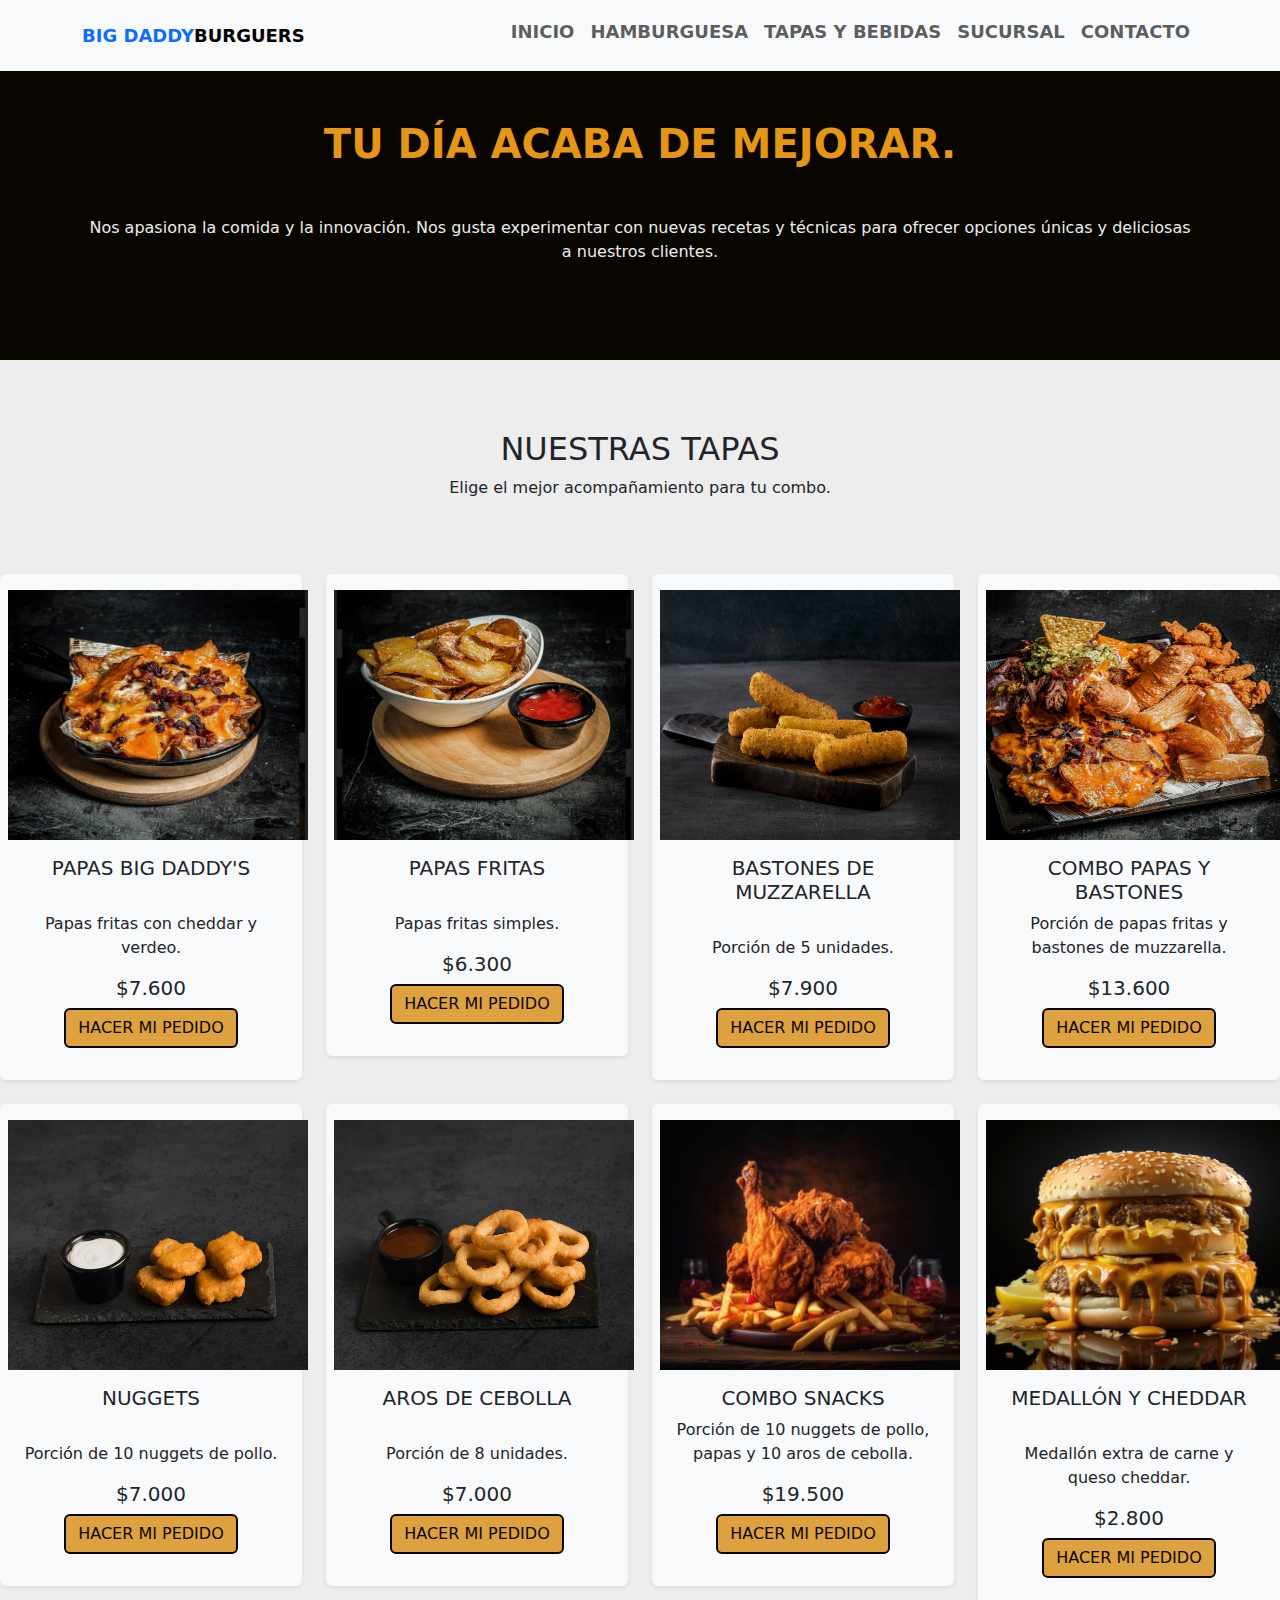
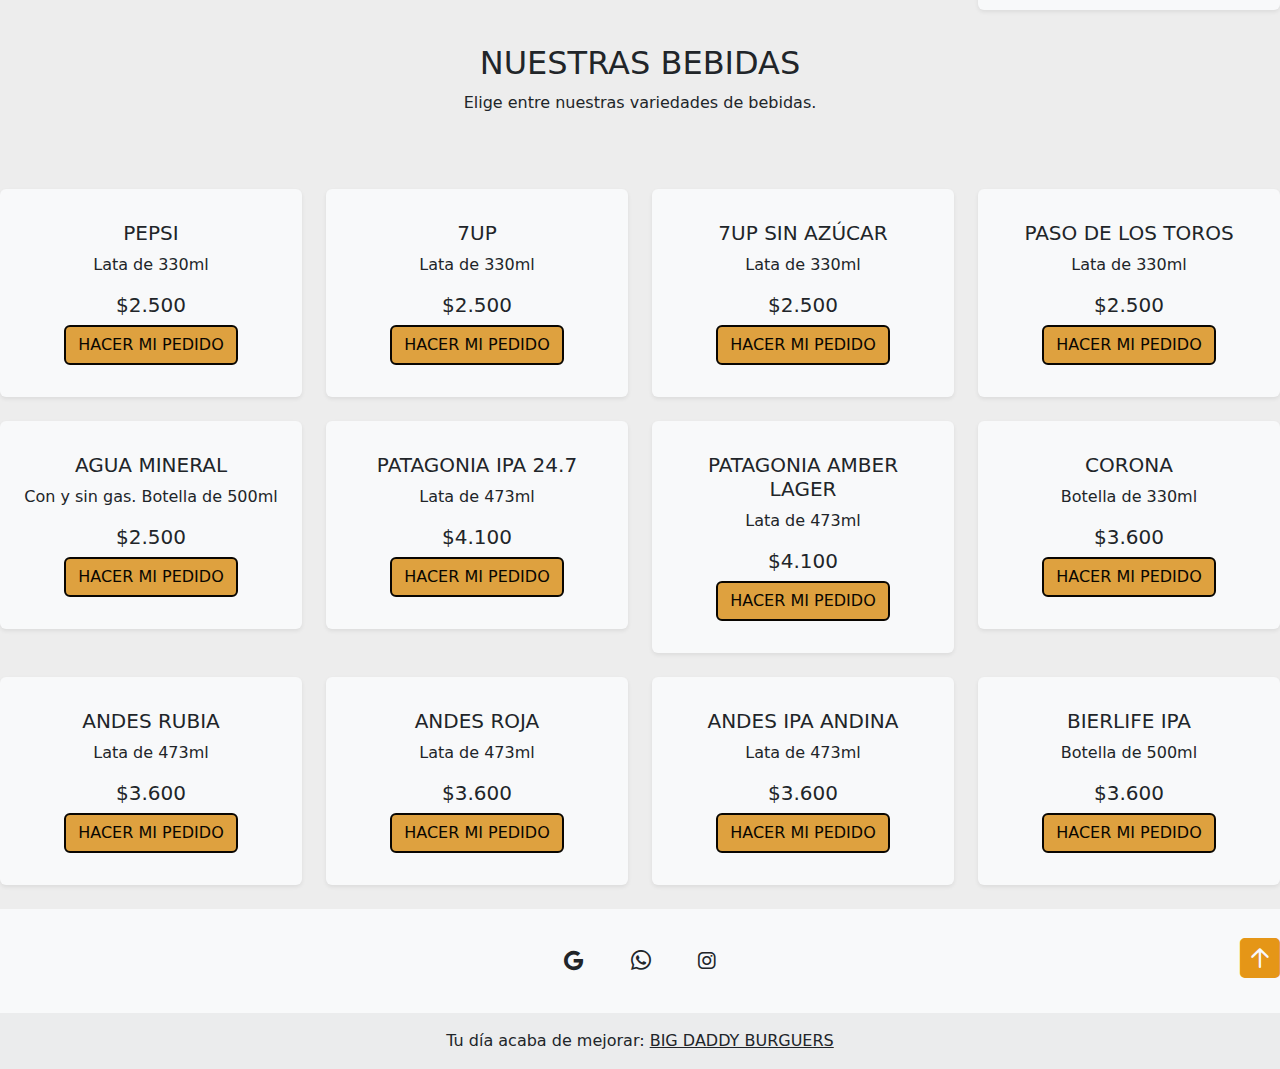
<file: PAGINAS/TAPASYBEDIDAS.HTML>
<!DOCTYPE html>
<html lang="es">

<head>
    <meta charset="UTF-8">
    <meta name="viewport" content="width=device-width, initial-scale=1.0">

    <title>TAPAS Y BEBIDAS</title>
    <link rel="stylesheet" href="https://cdnjs.cloudflare.com/ajax/libs/font-awesome/6.7.2/css/all.min.css"
        integrity="sha512-Evv84Mr4kqVGRNSgIGL/F/aIDqQb7xQ2vcrdIwxfjThSH8CSR7PBEakCr51Ck+w+/U6swU2Im1vVX0SVk9ABhg=="
        crossorigin="anonymous" referrerpolicy="no-referrer" />

    <link rel="shortcut icon" href="./MULTIMEDIA/LOGO Y FONDO/LOGO SIN FONDO.png" type="ICONO">

    <link href="https://cdn.jsdelivr.net/npm/bootstrap@5.3.3/dist/css/bootstrap.min.css" rel="stylesheet"
        integrity="sha384-QWTKZyjpPEjISv5WaRU9OFeRpok6YctnYmDr5pNlyT2bRjXh0JMhjY6hW+ALEwIH" crossorigin="anonymous">
    <link rel="stylesheet" href="https://cdn.jsdelivr.net/npm/bootstrap-icons@1.11.3/font/bootstrap-icons.min.css">

    <link rel="stylesheet" href="../estilos.css">
</head>


<body>

    <!-- nav inicio -->

    <nav class="navbar navbar-expand-lg navbar-light bg-light fixed-top">
        <div class="container">
            <a href="../index.html" class="navbar-brand"> <span class="text-primary">BIG DADDY</span>BURGUERS</a>
            <button class="navbar-toggler" type="button" data-bs-toggle="collapse" data-bs-target="#navbar-start"
                aria-controls="navbar-start" aria-expanded="false" aria-label="Toggle navigation">
                <span class="navbar-toggler-icon"></span>
            </button>
            <div class="collapse navbar-collapse" id="navbar-start">
                <ul class="navbar-nav ms-auto mb-2 mb-1g-0">
                    <li class="nav-item">
                        <a class="nav-link" href="../index.html">INICIO</a>
                    </li>
                    <li class="nav-item">
                        <a class="nav-link" href="./HAMBURGUESA.HTML">HAMBURGUESA</a>
                    </li>
                    <li class="nav-item">
                        <a class="nav-link" href="#">TAPAS Y BEBIDAS</a>
                    </li>
                    <li class="nav-item">
                        <a class="nav-link" href="./SUCURSAL.HTML">SUCURSAL</a>
                    </li>
                    <li class="nav-item">
                        <a class="nav-link" href="./CONTACTO.HTML">CONTACTO</a>
                    </li>
                </ul>
            </div>
        </div>
    </nav>

    <!-- nav fin-->
    <!-- banner inicio -->
    <section class="banner">
        <div class="container">
            <div class="col-md-12 text-center">
                <h2>Tu día acaba de mejorar.</h2>
                <p>Nos apasiona la comida y la innovación. Nos gusta experimentar con nuevas recetas y técnicas para
                    ofrecer opciones únicas y deliciosas a nuestros clientes.</p>
            </div>
        </div>
    </section>

    <!-- banner fin -->

    <!-- productos titulo tapas inicio -->
    <section class="product">
        <div class="container">

            <div class="row">
                <div class="section-header text-center pb-5">
                    <h2>NUESTRAS TAPAS</h2>
                    <p>Elige el mejor acompañamiento para tu combo.</p>
                </div>
            </div>
        </div>
    </section>
    <!-- productos titulo tapas  fin -->

    <!-- productos tapas card inicio -->
    <div class="row">

        <div class="col-12 col-md-6 col-lg-3">
            <div class="card bg-light shadow-sm border-0 px-2 py-3 mb-4 text-center">
                <div class="text-center">
                    <img src="../MULTIMEDIA/TAPAS/PAPAS BIG DADDY'S.jpg" alt="">
                </div>
                <div class="card-body">
                    <h5 class="card-title">PAPAS BIG DADDY'S</h5>
                    <p> <br> Papas fritas con cheddar y verdeo.</p>
                    <h5 class="card-title"> $7.600</h5>
                    <a href="https://api.whatsapp.com/send/?phone=91157247454&app_absent=0"
                        class="btn btn-primary">HACER MI PEDIDO</a>
                </div>
            </div>
        </div>

        <div class="col-12 col-md-6 col-lg-3">
            <div class="card bg-light shadow-sm border-0 px-2 py-3 mb-4 text-center">
                <div class="text-center">
                    <img src="../MULTIMEDIA/TAPAS/PAPAS FRITAS.png" alt="">
                </div>
                <div class="card-body">
                    <h5 class="card-title">PAPAS FRITAS</h5>
                    <p><br> Papas fritas simples.</p>
                    <h5 class="card-title"> $6.300</h5>
                    <a href="https://api.whatsapp.com/send/?phone=91157247454&app_absent=0"
                        class="btn btn-primary">HACER MI PEDIDO</a>
                </div>
            </div>
        </div>

        <div class="col-12 col-md-6 col-lg-3">
            <div class="card bg-light shadow-sm border-0 px-2 py-3 mb-4 text-center">
                <div class="text-center">
                    <img src="../MULTIMEDIA/TAPAS/BASTONES DE MUZZARELLA.jpg" alt="">
                </div>
                <div class="card-body">
                    <h5 class="card-title">BASTONES DE MUZZARELLA</h5>
                    <p><br> Porción de 5 unidades.</p>
                    <h5 class="card-title"> $7.900</h5>
                    <a href="https://api.whatsapp.com/send/?phone=91157247454&app_absent=0"
                        class="btn btn-primary">HACER MI PEDIDO</a>
                </div>
            </div>
        </div>

        <div class="col-12 col-md-6 col-lg-3">
            <div class="card bg-light shadow-sm border-0 px-2 py-3 mb-4 text-center">
                <div class="text-center">
                    <img src="../MULTIMEDIA/TAPAS/COMBO PAPAS Y BASTONES.jpg" alt="">
                </div>
                <div class="card-body">
                    <h5 class="card-title">COMBO PAPAS Y BASTONES</h5>
                    <p>Porción de papas fritas y bastones de muzzarella.</p>
                    <h5 class="card-title"> $13.600</h5>
                    <a href="https://api.whatsapp.com/send/?phone=91157247454&app_absent=0"
                        class="btn btn-primary">HACER MI PEDIDO</a>
                </div>
            </div>
        </div>

        <div class="col-12 col-md-6 col-lg-3">
            <div class="card bg-light shadow-sm border-0 px-2 py-3 mb-4 text-center">
                <div class="text-center">
                    <img src="../MULTIMEDIA/TAPAS/NUGGETS.jpg" alt="">
                </div>
                <div class="card-body">
                    <h5 class="card-title">NUGGETS</h5>
                    <p> <br> Porción de 10 nuggets de pollo.</p>
                    <h5 class="card-title"> $7.000</h5>
                    <a href="https://api.whatsapp.com/send/?phone=91157247454&app_absent=0"
                        class="btn btn-primary">HACER MI PEDIDO</a>
                </div>
            </div>
        </div>

        <div class="col-12 col-md-6 col-lg-3">
            <div class="card bg-light shadow-sm border-0 px-2 py-3 mb-4 text-center">
                <div class="text-center">
                    <img src="../MULTIMEDIA/TAPAS/AROS DE CEBOLLA.jpg" alt="">
                </div>
                <div class="card-body">
                    <h5 class="card-title">AROS DE CEBOLLA</h5>
                    <p> <br> Porción de 8 unidades.</p>
                    <h5 class="card-title"> $7.000</h5>
                    <a href="https://api.whatsapp.com/send/?phone=91157247454&app_absent=0"
                        class="btn btn-primary">HACER MI PEDIDO</a>
                </div>
            </div>
        </div>

        <div class="col-12 col-md-6 col-lg-3">
            <div class="card bg-light shadow-sm border-0 px-2 py-3 mb-4 text-center">
                <div class="text-center">
                    <img src="../MULTIMEDIA/TAPAS/COMBO SNACKS.jpg" alt="">
                </div>
                <div class="card-body">
                    <h5 class="card-title">COMBO SNACKS</h5>
                    <p>Porción de 10 nuggets de pollo, papas y 10 aros de cebolla.</p>
                    <h5 class="card-title"> $19.500</h5>
                    <a href="https://api.whatsapp.com/send/?phone=91157247454&app_absent=0"
                        class="btn btn-primary">HACER MI PEDIDO</a>
                </div>
            </div>
        </div>

        <div class="col-12 col-md-6 col-lg-3">
            <div class="card bg-light shadow-sm border-0 px-2 py-3 mb-4 text-center">
                <div class="text-center">
                    <img src="../MULTIMEDIA/TAPAS/MEDALLÓN Y CHEDDAR.jpg" alt="">
                </div>
                <div class="card-body">
                    <h5 class="card-title">MEDALLÓN Y CHEDDAR</h5>
                    <p> <br> Medallón extra de carne y queso cheddar.</p>
                    <h5 class="card-title"> $2.800</h5>
                    <a href="https://api.whatsapp.com/send/?phone=91157247454&app_absent=0"
                        class="btn btn-primary">HACER MI PEDIDO</a>
                </div>
            </div>
        </div>
    </div>
    <!-- productos tapas card fin -->

    <!-- productos titulo bebidas inicio -->
    <section class="product">
        <div class="container">

            <div class="row">
                <div class="section-header text-center pb-5">
                    <h2>NUESTRAS BEBIDAS</h2>
                    <p>Elige entre nuestras variedades de bebidas.</p>
                </div>
            </div>
        </div>
    </section>
    <!-- productos titulo tapas  fin -->

    <!-- productos bebidas inicio -->
    <div class="row">

        <div class="col-12 col-md-6 col-lg-3">
            <div class="card bg-light shadow-sm border-0 px-2 py-3 mb-4 text-center">
                <div class="card-body">
                    <h5 class="card-title">PEPSI</h5>
                    <p> Lata de 330ml</p>
                    <h5 class="card-title"> $2.500</h5>
                    <a href="https://api.whatsapp.com/send/?phone=91157247454&app_absent=0"
                        class="btn btn-primary">HACER MI PEDIDO</a>
                </div>
            </div>
        </div>

        <div class="col-12 col-md-6 col-lg-3">
            <div class="card bg-light shadow-sm border-0 px-2 py-3 mb-4 text-center">
                <div class="card-body">
                    <h5 class="card-title">7UP</h5>
                    <p> Lata de 330ml</p>
                    <h5 class="card-title"> $2.500</h5>
                    <a href="https://api.whatsapp.com/send/?phone=91157247454&app_absent=0"
                        class="btn btn-primary">HACER MI PEDIDO</a>
                </div>
            </div>
        </div>

        <div class="col-12 col-md-6 col-lg-3">
            <div class="card bg-light shadow-sm border-0 px-2 py-3 mb-4 text-center">
                <div class="card-body">
                    <h5 class="card-title">7UP SIN AZÚCAR</h5>
                    <p> Lata de 330ml</p>
                    <h5 class="card-title"> $2.500</h5>
                    <a href="https://api.whatsapp.com/send/?phone=91157247454&app_absent=0"
                        class="btn btn-primary">HACER MI PEDIDO</a>
                </div>
            </div>
        </div>

        <div class="col-12 col-md-6 col-lg-3">
            <div class="card bg-light shadow-sm border-0 px-2 py-3 mb-4 text-center">
                <div class="card-body">
                    <h5 class="card-title">PASO DE LOS TOROS</h5>
                    <p> Lata de 330ml</p>
                    <h5 class="card-title"> $2.500</h5>
                    <a href="https://api.whatsapp.com/send/?phone=91157247454&app_absent=0"
                        class="btn btn-primary">HACER MI PEDIDO</a>
                </div>
            </div>
        </div>

        <div class="col-12 col-md-6 col-lg-3">
            <div class="card bg-light shadow-sm border-0 px-2 py-3 mb-4 text-center">
                <div class="card-body">
                    <h5 class="card-title">AGUA MINERAL</h5>
                    <p> Con y sin gas. Botella de 500ml</p>
                    <h5 class="card-title"> $2.500</h5>
                    <a href="https://api.whatsapp.com/send/?phone=91157247454&app_absent=0"
                        class="btn btn-primary">HACER MI PEDIDO</a>
                </div>
            </div>
        </div>

        <div class="col-12 col-md-6 col-lg-3">
            <div class="card bg-light shadow-sm border-0 px-2 py-3 mb-4 text-center">
                <div class="card-body">
                    <h5 class="card-title">PATAGONIA IPA 24.7</h5>
                    <p> Lata de 473ml</p>
                    <h5 class="card-title"> $4.100</h5>
                    <a href="https://api.whatsapp.com/send/?phone=91157247454&app_absent=0"
                        class="btn btn-primary">HACER MI PEDIDO</a>
                </div>
            </div>
        </div>

        <div class="col-12 col-md-6 col-lg-3">
            <div class="card bg-light shadow-sm border-0 px-2 py-3 mb-4 text-center">
                <div class="card-body">
                    <h5 class="card-title">PATAGONIA AMBER LAGER</h5>
                    <p> Lata de 473ml</p>
                    <h5 class="card-title"> $4.100</h5>
                    <a href="https://api.whatsapp.com/send/?phone=91157247454&app_absent=0"
                        class="btn btn-primary">HACER MI PEDIDO</a>
                </div>
            </div>
        </div>

        <div class="col-12 col-md-6 col-lg-3">
            <div class="card bg-light shadow-sm border-0 px-2 py-3 mb-4 text-center">
                <div class="card-body">
                    <h5 class="card-title">CORONA</h5>
                    <p> Botella de 330ml</p>
                    <h5 class="card-title"> $3.600</h5>
                    <a href="https://api.whatsapp.com/send/?phone=91157247454&app_absent=0"
                        class="btn btn-primary">HACER MI PEDIDO</a>
                </div>
            </div>
        </div>

        <div class="col-12 col-md-6 col-lg-3">
            <div class="card bg-light shadow-sm border-0 px-2 py-3 mb-4 text-center">
                <div class="card-body">
                    <h5 class="card-title">ANDES RUBIA</h5>
                    <p> Lata de 473ml</p>
                    <h5 class="card-title"> $3.600</h5>
                    <a href="https://api.whatsapp.com/send/?phone=91157247454&app_absent=0"
                        class="btn btn-primary">HACER MI PEDIDO</a>
                </div>
            </div>
        </div>

        <div class="col-12 col-md-6 col-lg-3">
            <div class="card bg-light shadow-sm border-0 px-2 py-3 mb-4 text-center">
                <div class="card-body">
                    <h5 class="card-title">ANDES ROJA</h5>
                    <p> Lata de 473ml</p>
                    <h5 class="card-title"> $3.600</h5>
                    <a href="https://api.whatsapp.com/send/?phone=91157247454&app_absent=0"
                        class="btn btn-primary">HACER MI PEDIDO</a>
                </div>
            </div>
        </div>

        <div class="col-12 col-md-6 col-lg-3">
            <div class="card bg-light shadow-sm border-0 px-2 py-3 mb-4 text-center">
                <div class="card-body">
                    <h5 class="card-title">ANDES IPA ANDINA</h5>
                    <p> Lata de 473ml</p>
                    <h5 class="card-title"> $3.600</h5>
                    <a href="https://api.whatsapp.com/send/?phone=91157247454&app_absent=0"
                        class="btn btn-primary">HACER MI PEDIDO</a>
                </div>
            </div>
        </div>

        <div class="col-12 col-md-6 col-lg-3">
            <div class="card bg-light shadow-sm border-0 px-2 py-3 mb-4 text-center">
                <div class="card-body">
                    <h5 class="card-title">BIERLIFE IPA</h5>
                    <p> Botella de 500ml</p>
                    <h5 class="card-title"> $3.600</h5>
                    <a href="https://api.whatsapp.com/send/?phone=91157247454&app_absent=0"
                        class="btn btn-primary">HACER MI PEDIDO</a>
                </div>
            </div>
        </div>
    </div>
    <!-- productos bebidas inicio -->

    <!-- boton subir inicio -->

    <a href="#" class="subir">
        <i class="bi bi-arrow-up-square-fill"></i>
    </a>

    <!-- boton subir fin -->


    <!-- footer inicio -->

    <footer class="text-center bg-body-tertiary">
        <!-- Grid container -->
        <div class="container pt-4">
            <!-- Section: Social media -->
            <section class="mb-4">
                <!-- Google -->
                <a data-mdb-ripple-init class="btn btn-link btn-floating btn-lg text-body m-1"
                    href="https://g.co/kgs/A9TGzwY" role="button" data-mdb-ripple-color="dark"><i
                        class="fab fa-google"></i></a>

                <!-- Whatsapp -->
                <a data-mdb-ripple-init class="btn btn-link btn-floating btn-lg text-body m-1"
                    href="https://api.whatsapp.com/send/?phone=91157247454&app_absent=0" role="button"
                    data-mdb-ripple-color="dark"><i class="bi bi-whatsapp"></i></a>

                <!-- Instagram -->
                <a data-mdb-ripple-init class="btn btn-link btn-floating btn-lg text-body m-1"
                    href="https://www.instagram.com/Bigdaddysburgers_/" role="button" data-mdb-ripple-color="dark"><i
                        class="fab fa-instagram"></i></a>
            </section>
            <!-- Section: Social media -->
        </div>
        <!-- Grid container -->

        <!-- Copyright -->
        <div class="text-center p-3" style="background-color: rgba(0, 0, 0, 0.05);">
            Tu día acaba de mejorar:
            <a class="text-body"
                href="https://bigdaddysburgers.com.ar/menuweb.html?fbclid=PAZXh0bgNhZW0CMTEAAaa1sEghoHsFmiJ4HIb1IYEml_WMRYnoOsvRmr8aty3r1dHey62KFiYzOMU_aem_fHeHWSnLGKRG3B9Twr-Djw">BIG
                DADDY BURGUERS</a>
        </div>
        <!-- Copyright -->
    </footer>


    <!-- footer  fin -->





    <script src="https://cdn.jsdelivr.net/npm/bootstrap@5.3.3/dist/js/bootstrap.bundle.min.js"
        integrity="sha384-YvpcrYf0tY3lHB60NNkmXc5s9fDVZLESaAA55NDzOxhy9GkcIdslK1eN7N6jIeHz" crossorigin="anonymous">
    </script>

</body>

</html>
</file>
<file: estilos.css>
@import url("https://fonts.googleapis.com/css2?family=Poppins:ital,wght@0,100;0,200;0,300;0,400;0,500;0,600;0,700;0,800;0,900;1,100;1,200;1,300;1,400;1,500;1,600;1,700;1,800;1,900&display=swap");
* .poppins-thin {
  font-family: "Poppins", serif;
  font-weight: 100;
  font-style: normal;
}
* .poppins-extralight {
  font-family: "Poppins", serif;
  font-weight: 200;
  font-style: normal;
}
* .poppins-light {
  font-family: "Poppins", serif;
  font-weight: 300;
  font-style: normal;
}
* .poppins-regular {
  font-family: "Poppins", serif;
  font-weight: 400;
  font-style: normal;
}
* .poppins-medium {
  font-family: "Poppins", serif;
  font-weight: 500;
  font-style: normal;
}
* .poppins-semibold {
  font-family: "Poppins", serif;
  font-weight: 600;
  font-style: normal;
}
* .poppins-bold {
  font-family: "Poppins", serif;
  font-weight: 700;
  font-style: normal;
}
* .poppins-extrabold {
  font-family: "Poppins", serif;
  font-weight: 800;
  font-style: normal;
}
* .poppins-black {
  font-family: "Poppins", serif;
  font-weight: 900;
  font-style: normal;
}
* .poppins-thin-italic {
  font-family: "Poppins", serif;
  font-weight: 100;
  font-style: italic;
}
* .poppins-extralight-italic {
  font-family: "Poppins", serif;
  font-weight: 200;
  font-style: italic;
}
* .poppins-light-italic {
  font-family: "Poppins", serif;
  font-weight: 300;
  font-style: italic;
}
* .poppins-regular-italic {
  font-family: "Poppins", serif;
  font-weight: 400;
  font-style: italic;
}
* .poppins-medium-italic {
  font-family: "Poppins", serif;
  font-weight: 500;
  font-style: italic;
}
* .poppins-semibold-italic {
  font-family: "Poppins", serif;
  font-weight: 600;
  font-style: italic;
}
* .poppins-bold-italic {
  font-family: "Poppins", serif;
  font-weight: 700;
  font-style: italic;
}
* .poppins-extrabold-italic {
  font-family: "Poppins", serif;
  font-weight: 800;
  font-style: italic;
}
* .poppins-black-italic {
  font-family: "Poppins", serif;
  font-weight: 900;
  font-style: italic;
}

body {
  background-color: #EDEDED;
}

.navbar {
  padding: 10px;
}

.navbar a {
  font-weight: 600;
  font-size: 18px;
}

.carousel-item {
  min-height: 400px;
}

.carousel-caption {
  bottom: 220px;
  z-index: 2;
}

.carousel-caption h5 {
  font-size: 70px;
  font-weight: 600;
  text-transform: uppercase;
  margin-top: 25px;
}

.carousel caption p {
  width: 60%;
  margin: 10px auto;
  font-size: 18px;
}

.carousel-inner::before {
  content: "";
  position: absolute;
  width: 100%;
  height: 100%;
  top: 0%;
  left: 0%;
  background: rgba(0, 0, 0, 0.4);
  z-index: 1;
}

.subir {
  font-size: 40px;
  font-weight: 200;
  padding-top: 20px;
  color: #e59617;
  float: right;
}

.box-icons i {
  font-size: 40px;
  padding-top: 20px;
}

.box-icons h3 {
  font-size: 20px;
  font-weight: 800;
  padding-top: 20px;
}

.product {
  padding: 10px 0;
}

.card img {
  width: 300px;
  height: 250px;
}

.banner {
  padding: 80px 0;
  margin-bottom: 60px;
  background-color: #090601;
}

.banner h2 {
  padding: 40px;
  font-size: 40px;
  text-transform: uppercase;
  font-weight: 800;
  color: #e59617;
}

.banner p {
  color: #EDEDED;
}

.banner img {
  width: 300px;
}

.btn-primary {
  background-color: #dea13f;
  color: #090601;
  font-weight: 500;
  border: 2px solid #090601;
}

.form {
  background-color: #EDEDED;
}

.container2 {
  margin-left: 20px;
  padding: 20px;
}

@media (max-width: 767px) {
  .carousel-item {
    min-height: 300px;
  }
  .carousel-item img {
    height: 300px;
  }
  .carousel-caption {
    bottom: 30px;
  }
  .carousel-caption h5 {
    font-size: 25px;
    text-align: center;
    margin-top: 0;
  }
  .carousel-caption p {
    width: 100%;
    text-align: center;
    font-size: 16px;
  }
  .services {
    padding: 30px 0;
  }
  .product {
    padding: 30px 0 0 0;
  }
  .banner {
    margin-bottom: 30px;
  }
}/*# sourceMappingURL=estilos.css.map */
</file>
